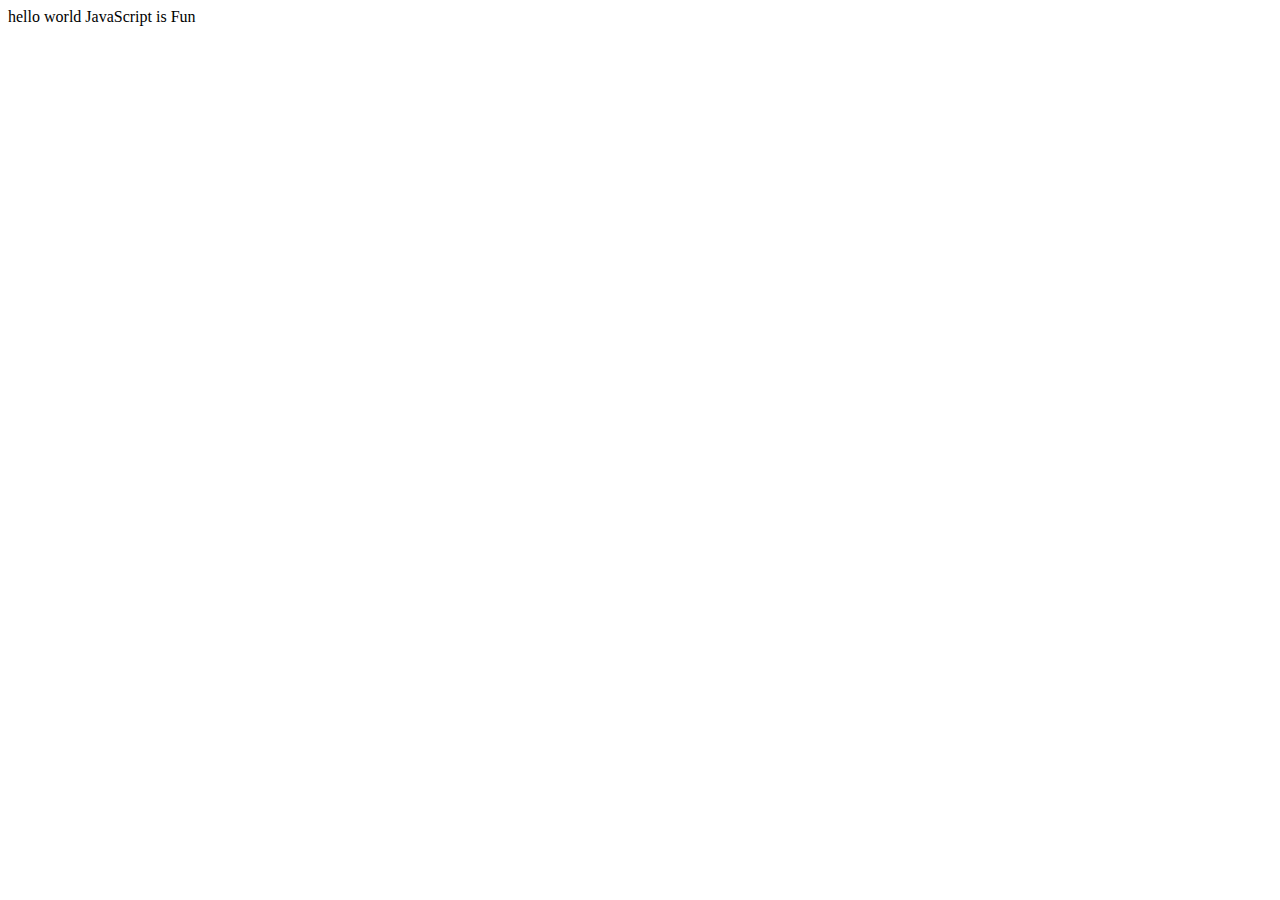
<file: ConsoleOutput/index.html>
<!DOCTYPE html>
<html lang="en">
  <head>
    <meta charset="UTF-8" />
    <meta name="viewport" content="width=device-width, initial-scale=1.0" />
    <title>Document</title>
  </head>
  <body>hello world</body>
  
   <script src="index.js"></script>
  
</html>
</file>
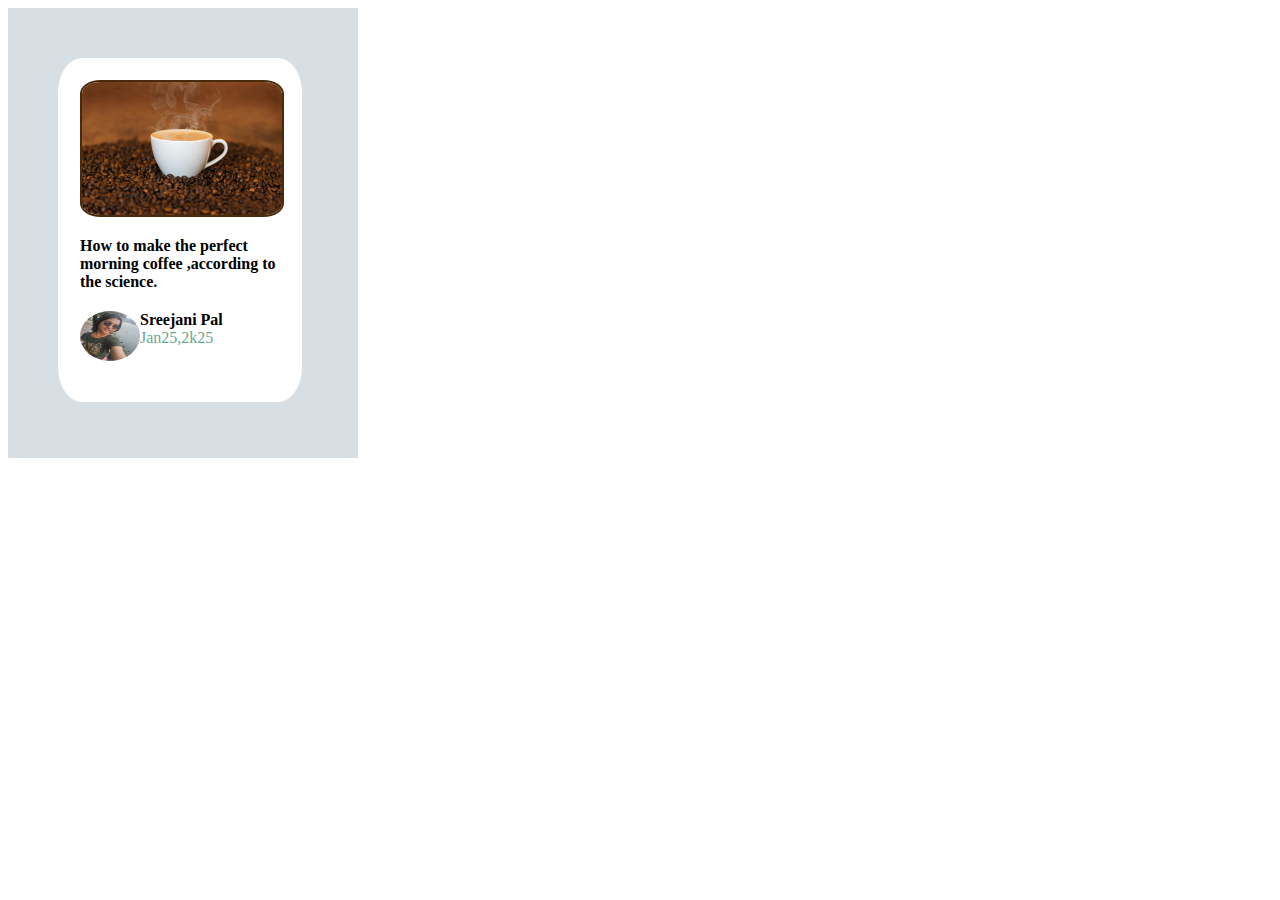
<file: homework card/index.html>
<!DOCTYPE html>
<html lang="en">
<head>
    <meta charset="UTF-8">
    <meta name="viewport" content="width=device-width, initial-scale=1.0">
    <title>Document</title>
    <style>
        div{
            height: 450px;
            width: 350px;
            margin: 0;
            background-color:rgb(215, 223, 229) ;
            display: flex;
            justify-content: top;
            align-items:top;

        }
        .card{
            margin : 50px;
            padding: 20px;
            height: 300px;
            width: 200px;
            border: 2px solid white;
            border-radius: 10%;
            background-color: white;
            display: flex;
            flex-direction: column;
            gap: 20px;
        }  
        .card:hover{
            background-color: beige;
            height: 350px;
            width: 250px;
            transition-duration: 0.5s;
        }
        .cup{
            height: 200px;
            width: 200px; 
            border:2px solid rgb(73, 42, 10); 
            border-radius: 10%;

        }
        
        .imf{
            height: 200px;
            width: 200px;
            background-color: white;
            font-style ;
            
        }
        .profile{
            width: 60px;
            height: 50px;
            border-radius: 50%;
        }
        .div2{
            width: 200px;
            background-color: white;
            display: flex;
            flex-direction:row;
        }
        .div3{
            height: 10px;
            width: 100px;
            display: flex;
            flex-direction:column;
            background-color: white;
        }
        .date{
            height: 30px;
            width: 100px;
            color: rgb(99, 169, 146);
            background-color: white;
        
        }
        .name{
            height: 80px;
            width: 100px;
            background-color: white;
        }
        
            
            
        
    </style>
</head>
<body>
   <div>
       <div class="card">
       <img class="cup" src="cofee.jpg" alt="coffee" height="250px" width="200px" >
       <div class="imf"><b>How to make the perfect morning coffee ,according to the science.</b></div>
       <div class="div2"><img class="profile" src="sreejani.jpg" alt="sreejani" >
        <div class="div3">
           <div class="name"><b> Sreejani Pal</b> </div>
            <div class="date">Jan25,2k25</div>
        </div>
        
       </div>
   </div> 
</body>
</html>
</file>
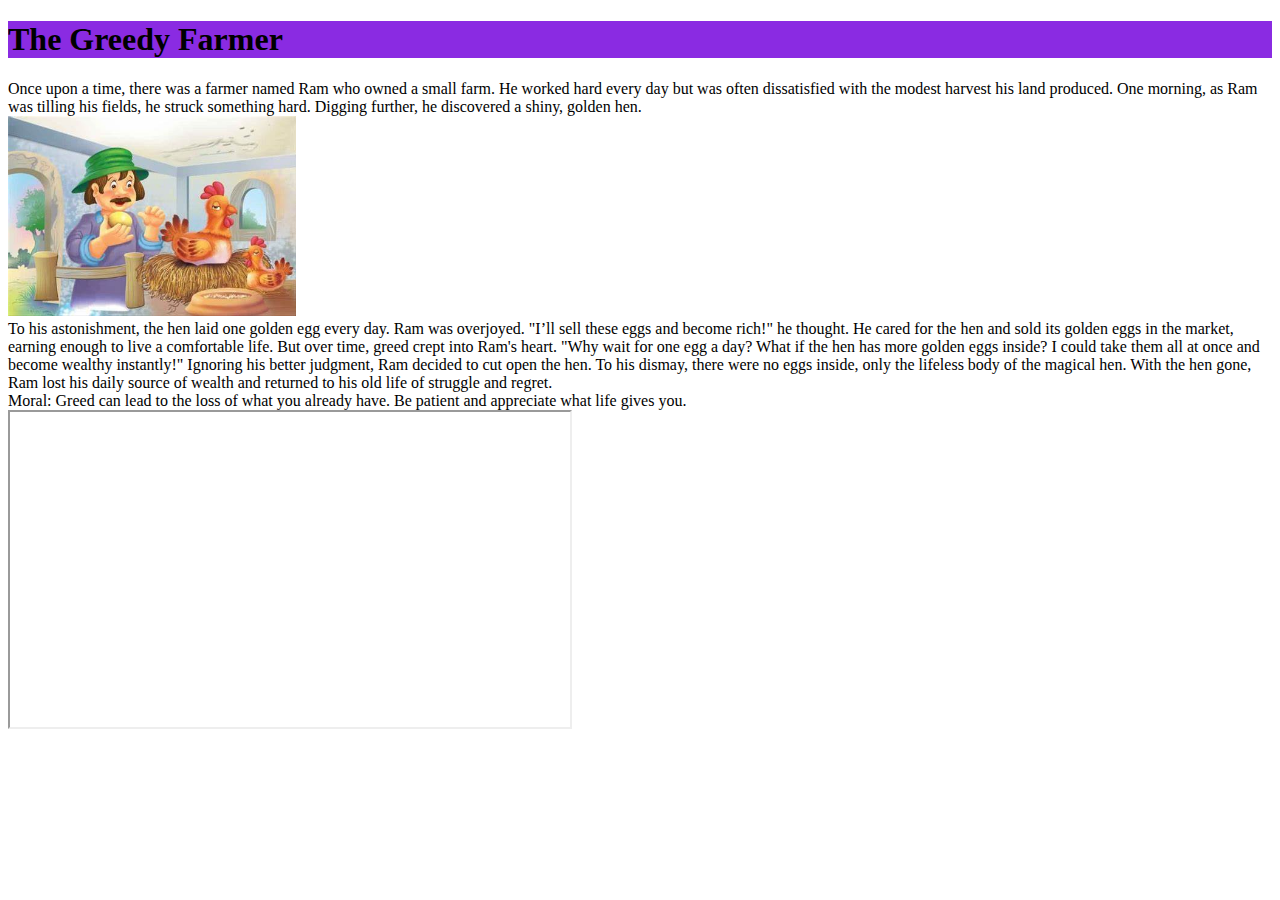
<file: homework2/index.html>
<!DOCTYPE html>
<html lang="en">
<head>
    <meta charset="UTF-8">
    <meta name="viewport" content="width=device-width, initial-scale=1.0">
    <title>Document</title>
</head>
<link rel="stylesheet" href="style.css">
<body>
    <header>
        <h1>The Greedy Farmer</h1>
    </header>
    <main>
        Once upon a time, there was a farmer named Ram who owned a small farm. He worked hard every day but was often dissatisfied with the modest harvest his land produced. One morning, as Ram was tilling his fields, he struck something hard. Digging further, he discovered a shiny, golden hen.
        <div><aside>
            <img src="farmer.jpeg" alt="farmer" height="200">
           </aside></div>

        To his astonishment, the hen laid one golden egg every day. Ram was overjoyed. "I’ll sell these eggs and become rich!" he thought. He cared for the hen and sold its golden eggs in the market, earning enough to live a comfortable life.

But over time, greed crept into Ram's heart. "Why wait for one egg a day? What if the hen has more golden eggs inside? I could take them all at once and become wealthy instantly!"

Ignoring his better judgment, Ram decided to cut open the hen. To his dismay, there were no eggs inside, only the lifeless body of the magical hen. With the hen gone, Ram lost his daily source of wealth and returned to his old life of struggle and regret.


    </main>
    <footer>Moral: Greed can lead to the loss of what you already have. Be patient and appreciate what life gives you.

    </footer>
    
    <iframe width="560" height="315" src="https://www.youtube.com/embed/9 "></iframe>
      
   
        

</body>
</html>
</file>
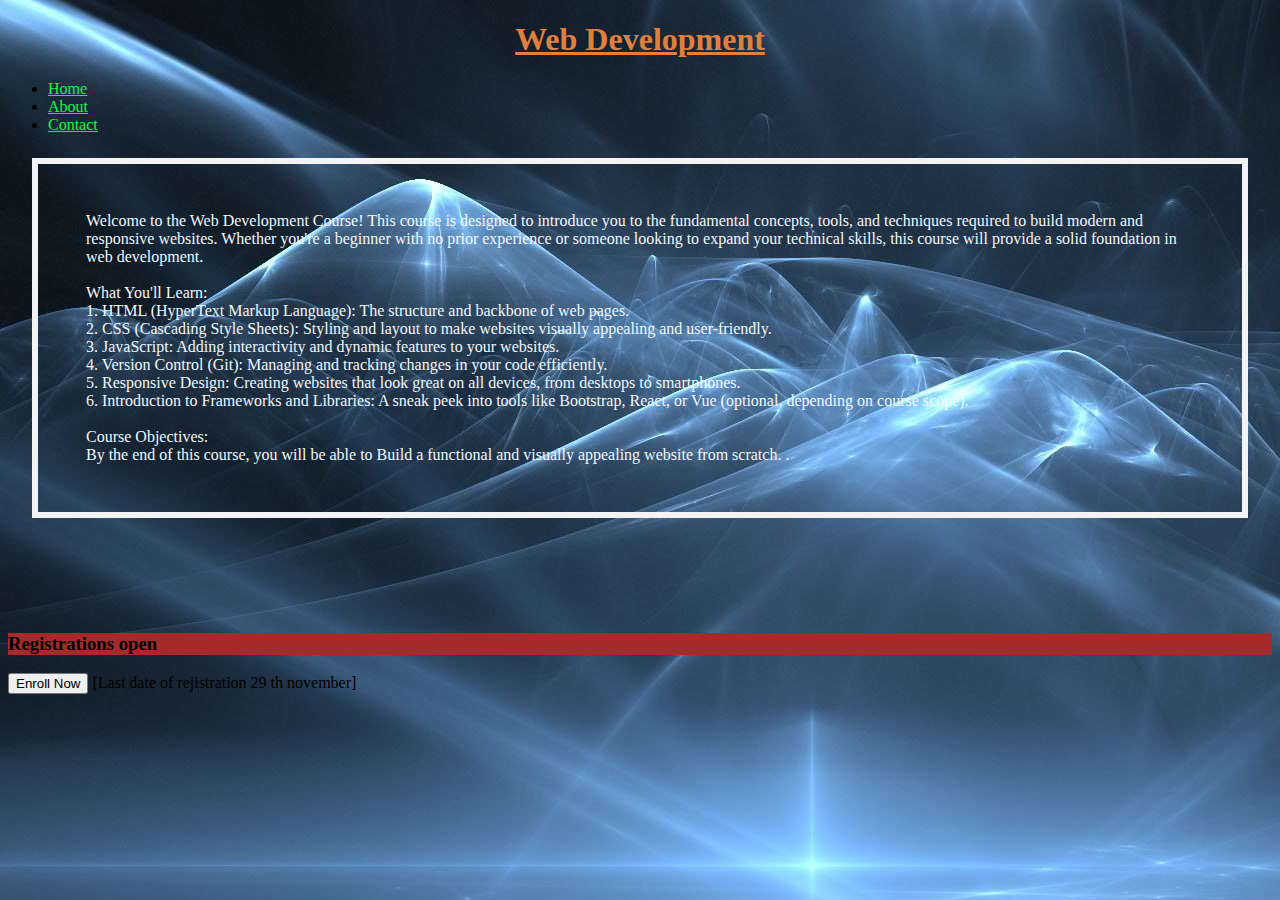
<file: homework3/index.html>
<!DOCTYPE html>
<html lang="en">
<head>
    <meta charset="UTF-8">
    <meta name="viewport" content="width=device-width, initial-scale=1.0">
    <title>Document</title>
    <style>
        body{
            
            background-image: url('WEB.jpg')
        }
        .dev{
            margin: 24px; 
            padding:48px;
            border: 6px solid rgb(243, 243, 246);
            color: aliceblue;
            text-size-adjust: 30;
            
        }
        header{
            text-align: center;
            color: rgb(224, 128, 60);
        }
        h3{
            background-color: brown;
        }
        a{
            color: rgb(0, 255, 64);
        }


    </style>
</head>
<body>
    <header>
        <h1>
           <u> Web Development</u>
        </h1>

    </header>
    <nav>
        <ul>
            <li><a href="#Home">Home</a></li>
            <li><a href="About">About</a></li>
            <li><a href="Contact">Contact</a></li>
        </ul>
        

    </nav>
    <main>
        <p class="dev">
            Welcome to the Web Development Course! This course is designed to introduce you to the fundamental concepts, tools, and techniques required to build modern and responsive websites. Whether you're a beginner with no prior experience or someone looking to expand your technical skills, this course will provide a solid foundation in web development.<br><br>

What You'll Learn:<br>

1. HTML (HyperText Markup Language): The structure and backbone of web pages.<br>


2. CSS (Cascading Style Sheets): Styling and layout to make websites visually appealing and user-friendly.<br>


3. JavaScript: Adding interactivity and dynamic features to your websites.<br>


4. Version Control (Git): Managing and tracking changes in your code efficiently.<br>


5. Responsive Design: Creating websites that look great on all devices, from desktops to smartphones.<br>


6. Introduction to Frameworks and Libraries: A sneak peek into tools like Bootstrap, React, or Vue (optional, depending on course scope).<br><br>



Course Objectives:<br>

By the end of this course, you will be able to Build a functional and visually appealing website from scratch.
.
        </p><br><br><br><br>
        <h3>Registrations open</h3>
    <button>Enroll Now</button> 
    [Last date of rejistration 29 th november]
       

    </main>
    <footer>

    </footer>

</body>
</html>
</file>
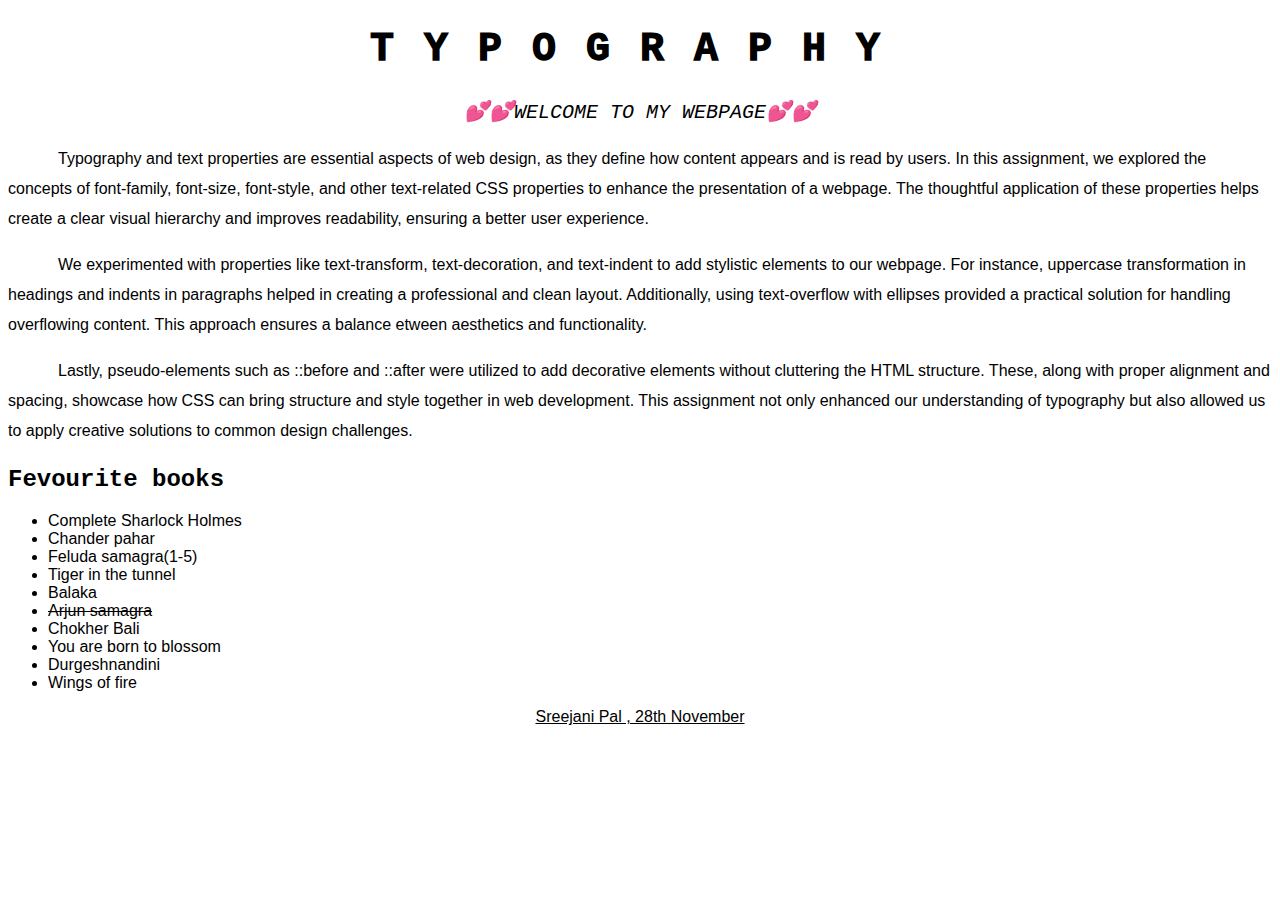
<file: Homework_Typography_and_text_style/index.html>
<!DOCTYPE html>
<html lang="en">
<head>
    <meta charset="UTF-8">
    <meta name="viewport" content="width=device-width, initial-scale=1.0">
    <title>Document</title>
    
</head>
<body>
    <header>
        <h1>Typography</h1>
        <h3>welcome to my webpage</h3>
    </header>
    <link rel="stylesheet" href="style.css">
    <main>
    <p id="first">
         Typography and text properties are essential aspects of web design, as they define
         how content appears and is read by users. In this assignment, we explored the 
         concepts of font-family, font-size, font-style, and other text-related CSS properties
         to enhance the presentation of a webpage. The thoughtful application of these properties
         helps create a clear visual hierarchy and improves readability, ensuring a better user experience.
    </p>
    <p id="secound">
     We experimented with properties like text-transform, text-decoration, and text-indent
     to add stylistic elements to our webpage. For instance, uppercase transformation in headings and indents
     in paragraphs helped in creating a professional and clean layout. Additionally, using text-overflow with 
     ellipses provided a practical solution for handling overflowing content. This approach ensures a balance 
     etween aesthetics and functionality.
    </p>
    <p id="third">
        Lastly, pseudo-elements such as ::before and ::after were utilized to add decorative elements without
         cluttering the HTML structure. These, along with proper alignment and spacing, showcase how CSS can 
         bring structure and style together in web development. This assignment not only enhanced our understanding 
         of typography but also allowed us to apply creative solutions to common design challenges.
    </p>
    
    <div class="list">
        <h2>Fevourite books</h2>
        <ul>
            <li>Complete Sharlock Holmes </li>
            <li> Chander pahar</li>
            <li> Feluda samagra(1-5)</li>
            <li> Tiger in the tunnel </li>
            <li> Balaka</li>
            <li class="red"> Arjun samagra</li>
            <li> Chokher Bali</li>
            <li> You are born to blossom</li>
            <li> Durgeshnandini</li>
            <li> Wings of fire</li>
        </ul>
    </div>
    </main>
    <footer>
        Sreejani Pal , 28th November
    </footer>
    
</body>
</html>
</file>
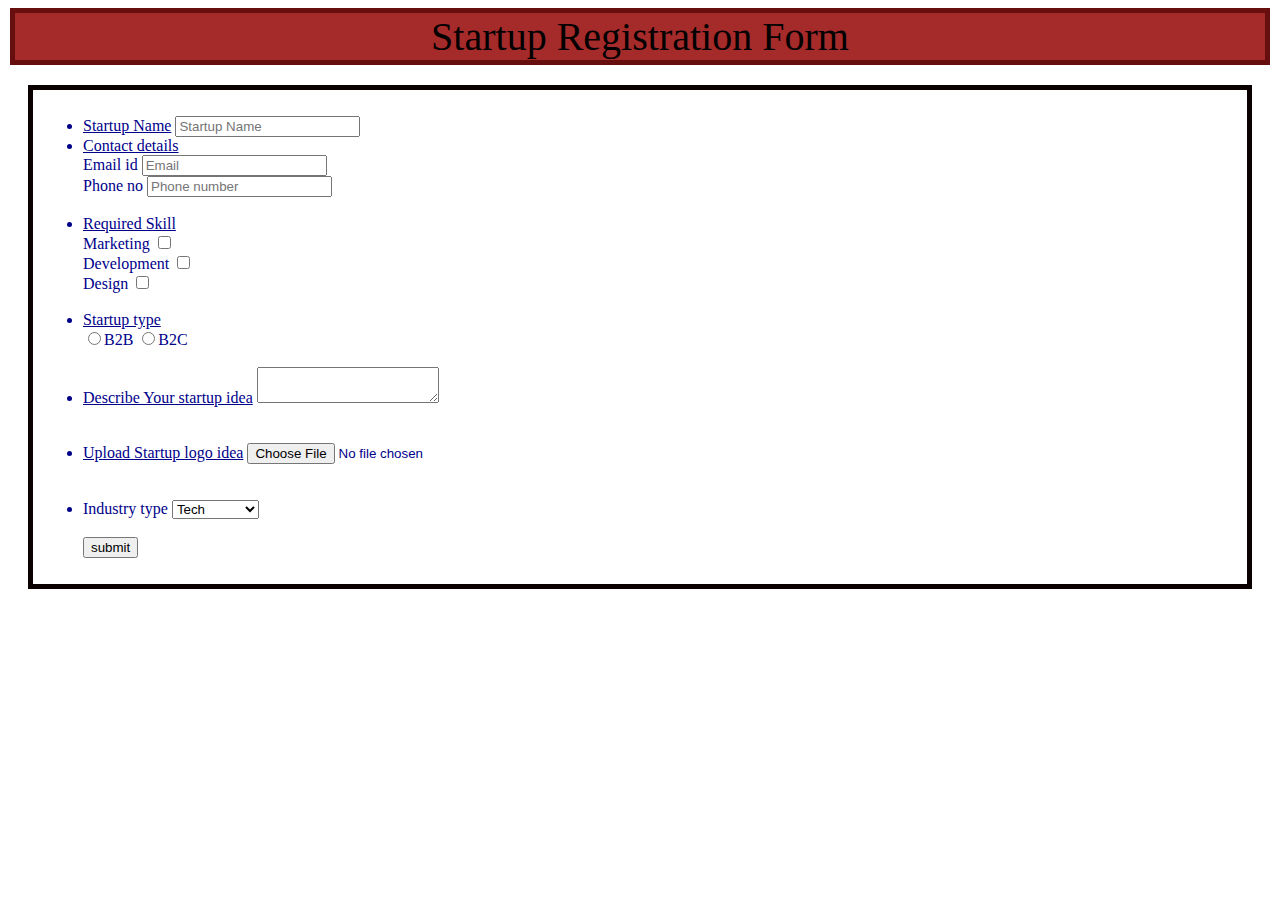
<file: Startup Registration Form/index.html>
<!DOCTYPE html>
<html lang="en">
  <head>
    <meta charset="UTF-8" />
    <meta name="viewport" content="width=device-width, initial-scale=1.0" />
    <title>Document</title>
    <style>
      .heading{
          background-color: brown;
          text-align: center;
          font-size: 40px;
          display: block;
          margin: 2px;
          border: 5px solid rgb(103, 14, 14);

      }
      .form{
          color: darkblue;
          margin: 20px;
          padding: 10px;
          border: 5px solid rgb(10, 0, 0);

      }
      .button{
          color: blue;/ekhan e button ta color change korte chaichi ....mane ,click korle change hoi na color ...ota thik mone porche na/
      }
    </style>
  </head>
  <body>
    <form action="">
      <span class="heading"> Startup Registration Form </span>
      <div class="form">
        <ul>
          <li>
            <u>Startup Name</u>
            <input type="text" name="Name" placeholder="Startup Name" /><br />
          </li>

          <li><u>Contact details</u><br /></li>
          Email id
          <input type="email" name="email" placeholder="Email" /><br />
          Phone no
          <input
            type="number"
            name="number"
            placeholder="Phone number"
          /><br /><br />

          <li><u>Required Skill</u><br /></li>
          Marketing
          <input type="checkbox" name="t&c" value="true" /><br />
          Development
          <input type="checkbox" name="t&c" value="true" /><br />
          Design
          <input type="checkbox" name="t&c" value="true" /><br /><br />

          <li>
            <u>Startup type</u><br />
            <input type="radio" name="startup type" value="B2B" />B2B
            <input type="radio" name="startup type" value="B2C" />B2C
          </li>
          <br />
          <li>
            <u>Describe Your startup idea</u>
            <textarea name="commemt" rows="2" cols="20"></textarea>
          </li>
          <br /><br />
          <li>
            <u>Upload Startup logo idea</u>
            <input type="file" name="filename" />
          </li>
          <br /><br />

          <li>
            Industry type
            <select name="Industry" id="industry">
              <option value="Tech">Tech</option>
              <option value="Healthcare">Healthcare</option>
              <option value="Education">Education</option>
              <option value="Food">Food</option>
            </select>
          </li>
          <br />
          <div class="button">
            <input type="submit" value="submit" />
          </div>
        </ul>
      </div>
    </form>
  </body>
</html>
</file>
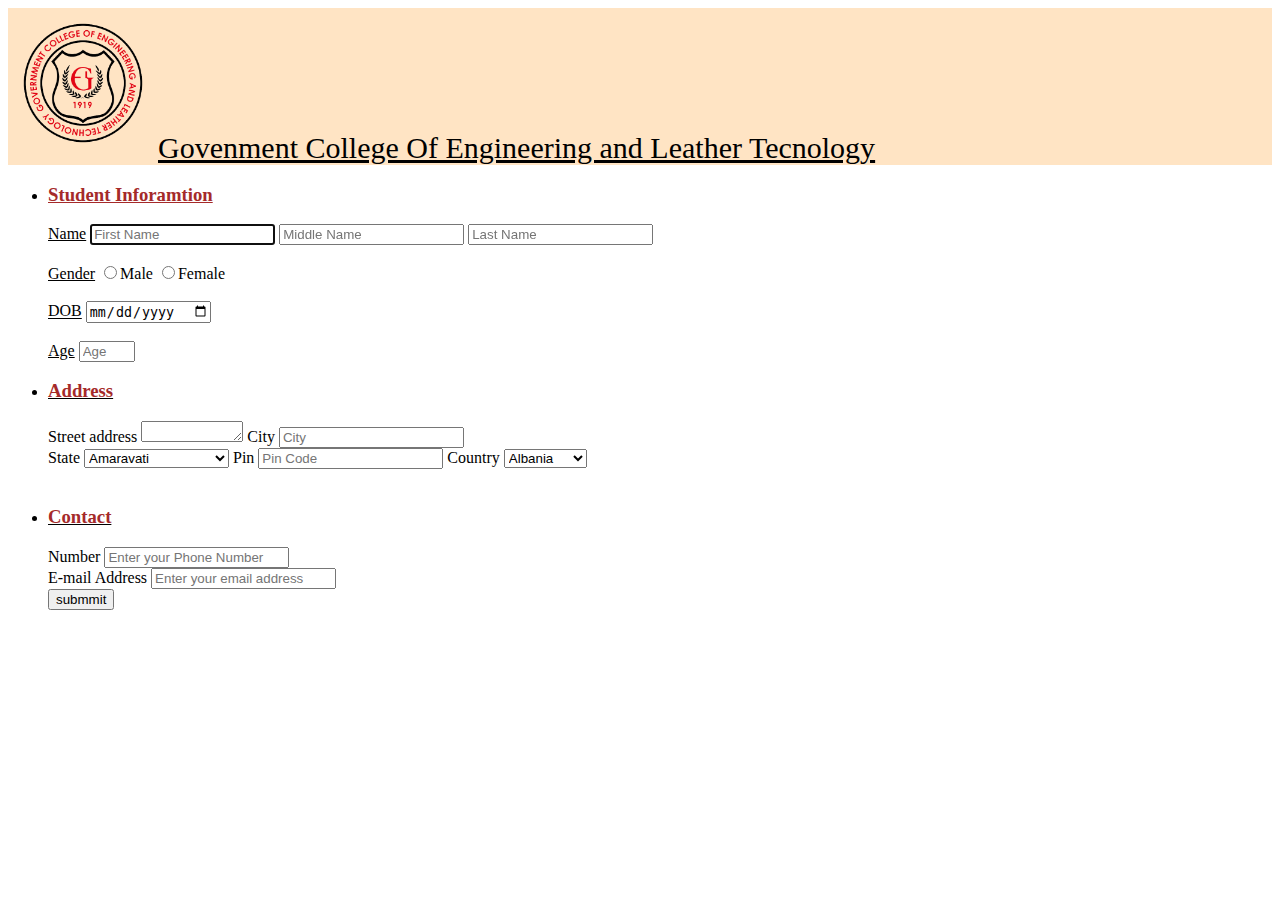
<file: homeworkk/StudentRegistration/index.html>
<!DOCTYPE html>
<html lang="en">
<head>
    <meta charset="UTF-8">
    <meta name="viewport" content="width=device-width, initial-scale=1.0">
    <title>Document</title>
    <link rel="stylesheet" href="style.css">
</head>
<body>
   
  <div> <img src="GCELT.png" alt="GCELT" height="150"><span><u>Govenment College Of Engineering and Leather Tecnology</u></span></div>
    
   <form action="">
  <ul> <li><h3><u>Student Inforamtion</u></h3></li>
    <u>Name</u> 
    <input type="text" name="name" placeholder="First Name" autofocus required>
    <input type="text" name="name" placeholder="Middle Name">
    <input type="text" name="name" placeholder="Last Name" autofocus required><br><br>
    <u>Gender</u>
    <input type="radio" name="gender" value="Male"required>Male 
    <input type="radio" name="gender" value="female"required>Female
    <br><br>
    <u>DOB</u>
    <input type="date" name="date" placeholder="DOB" required><br><br>
   <u> Age</u>
    <input type="number" name="number" placeholder="Age" min="18" max="50" >
    <br>
    <li><u><h3>Address</h3></u></li>
    Street address
    <textarea name="comments" rows="1" cols="10"></textarea>
    City
    <input type="text" name="name" placeholder="City">
    <br>
   State
    <select name=State">
        <option value="Amaravati">Amaravati</option>
        <option value="Dispur">Dispur</option>
        <option value="Patna">Patna</option>
        <option value="Thiruvananthapuram">Thiruvananthapuram</option>
        <option value="Haryana">Haryana</option>
        <option value="Mumbai">Mumbai</option>
        <option value="Rajasthan">Rajasthan</option>
        <option value="West Bengal ">West Bengal</option>
    
    </select> 
    Pin
    <input type="number" placeholder="Pin Code"required>
  Country
    <select name="Country">
        <option value="Albania ">Albania </option>
        <option value="Australia">Australia</option>
        <option value="Belize">Belize </option>
        <option value="Cambodia">Cambodia</option>
        <option value="Egypt">Egypt</option>
        <option value="Greece">Greece</option>
        <option value="Italy">Italy</option>
        <option value="India">India</option>
        <option value="Pakistan">Pakistan</option>
        <option value="Taiwan">Taiwan</option>
    </select><br><br>
   <li> <u><h3>Contact</h3></u></li>
    Number
    <input type="number" name="number" placeholder="Enter your Phone Number"><br>
    E-mail Address
    <input type="email" name="email" placeholder="Enter your email address"><br>
    <button type="submit">submmit</button>

    




    
    
 </ul>  </form>
</body>
</html>
</file>
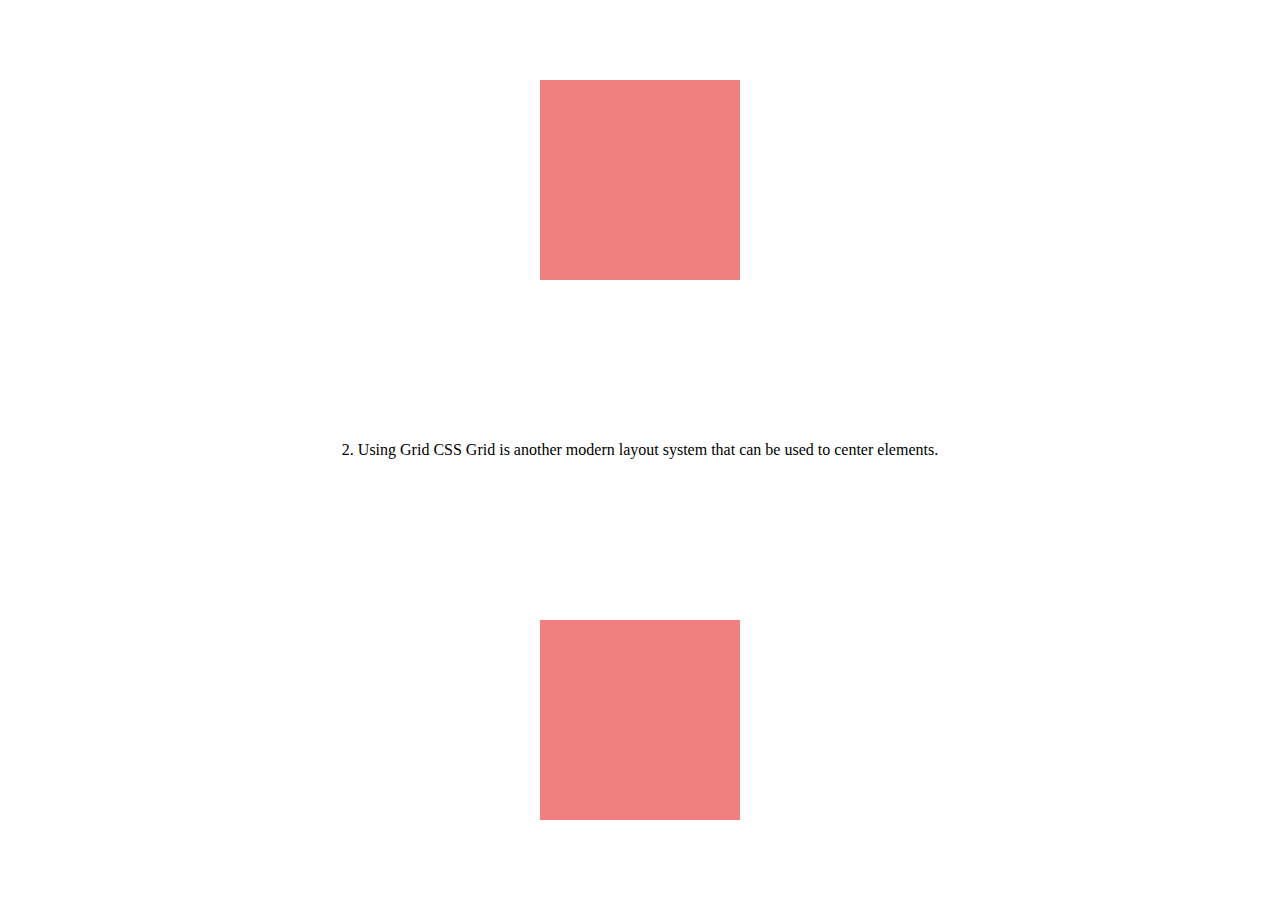
<file: idex.html>
<!DOCTYPE html>
<html lang="en">
<head>
    <meta charset="UTF-8">
    <meta name="viewport" content="width=device-width, initial-scale=1.0">
    <title>Center Div with Flexbox</title>
    <style>
        body, html {
            height: 100%;
            margin: 0;
            display: flex;
            justify-content: center;
            align-items: center;
        }
        .center-div {
            width: 200px;
            height: 200px;
            background-color: lightblue;
        }
    </style>
</head>
<body>
    <div class="center-div"></div>
</body>
</html>
2. Using Grid
CSS Grid is another modern layout system that can be used to center elements.


<!DOCTYPE html>
<html lang="en">
<head>
    <meta charset="UTF-8">
    <meta name="viewport" content="width=device-width, initial-scale=1.0">
    <title>Center Div with Grid</title>
    <style>
        body, html {
            height: 100%;
            margin: 0;
            display: grid;
            place-items: center;
        }
        .center-div {
            width: 200px;
            height: 200px;
            background-color: lightcoral;
        }
    </style>
</head>
<body>
    <div class="center-div"></div>
</body>
</html>
</file>
<file: homework2/style.css>
header{
    background-color: blueviolet;
}
</file>
<file: Homework_Typography_and_text_style/style.css>
body{
    font-family: sans-serif ;
}
header{
    font-family:'Courier New', Courier, monospace;
}
h2{
    font-family: 'Courier New', Courier, monospace;
}
h1{
    letter-spacing: 30px;
    font-size: 40px;
    font-weight: 1000;
    text-align: center;
    text-transform: uppercase;
    
}
h3{
    font-size: 20px;
    font-style: italic;
    font-weight: 400;
    text-align: center;
    text-transform: uppercase;

}
h3::after {
    content: "💕💕";
}
h3::before {
    content: "💕💕";
}
#first{
    height: 30;
    text-indent: 50px;
    line-height: 30px;
    
}
#secound{
    height: 30;
    text-indent: 50px;
    line-height: 30px;
}
#third{
    height: 30;
    text-indent: 50px;
    line-height: 30px;
}
footer{
    text-align: center;
    text-decoration: underline;
}
.red{
    text-decoration: line-through;
}
</file>
<file: homeworkk/StudentRegistration/style.css>
div{
    background-color: bisque;
    font-size: 30px;
    flex-direction: row;
}
h3{
    color: brown;
}
</file>
